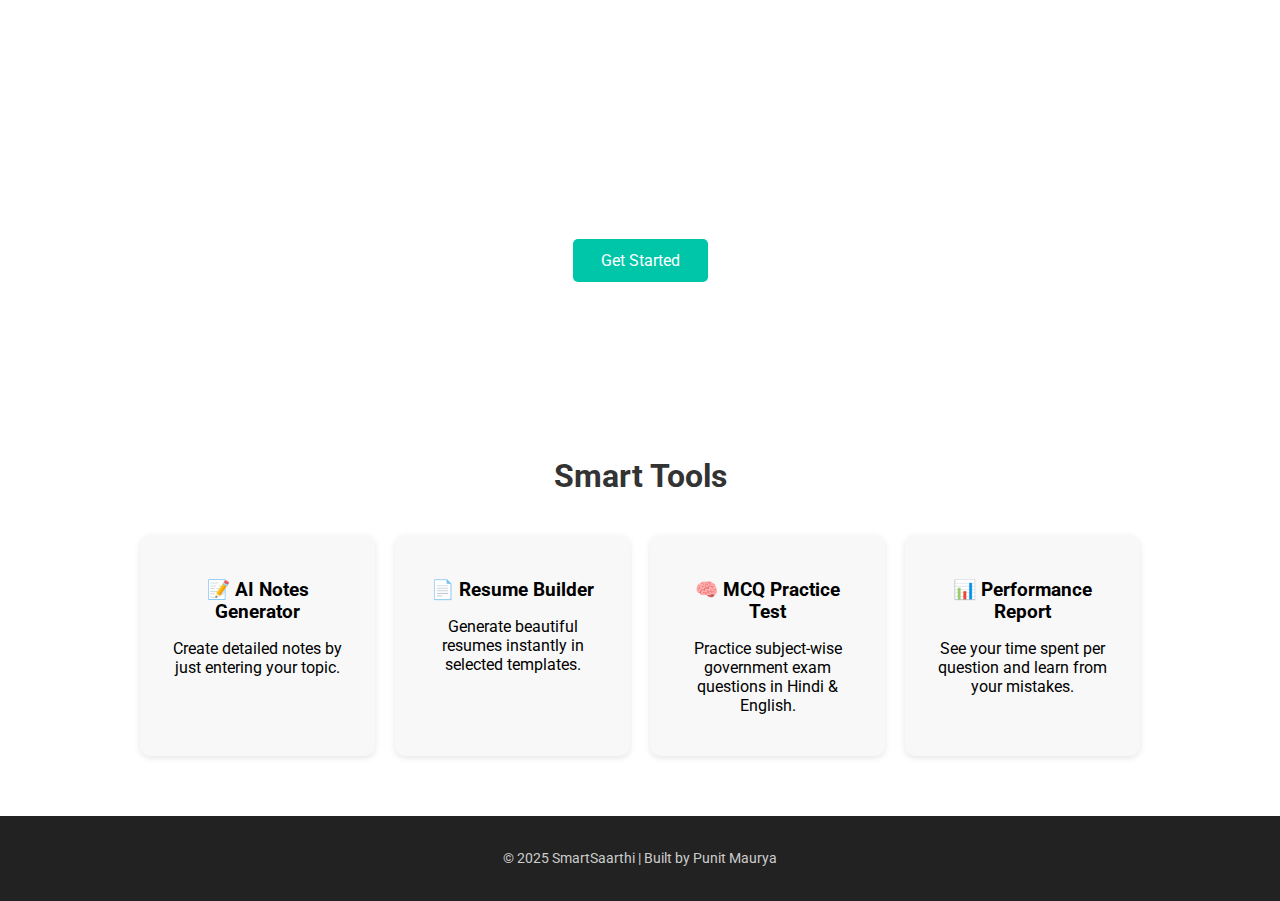
<file: index.html>
<!DOCTYPE html>
<html lang="en">
<head>
  <meta charset="UTF-8" />
  <meta name="viewport" content="width=device-width, initial-scale=1.0"/>
  <title>SmartSaarthi - Punit's Academy</title>
  <link href="https://fonts.googleapis.com/css2?family=Roboto:wght@300;400;700&display=swap" rel="stylesheet"/>
  <style>
    body {
      margin: 0;
      font-family: 'Roboto', sans-serif;
      background-color: #fff;
    }

    header {
      background: url('https://images.unsplash.com/photo-1606326608608-e6f5f574a2c0?auto=format&fit=crop&w=1350&q=80') no-repeat center center/cover;
      color: white;
      text-align: center;
      padding: 100px 20px;
    }

    header h1 {
      font-size: 3em;
      margin-bottom: 10px;
    }

    header p {
      font-size: 1.2em;
      margin-bottom: 20px;
    }

    .btn-primary {
      background-color: #00c6a9;
      color: white;
      padding: 12px 28px;
      font-size: 1em;
      border: none;
      border-radius: 5px;
      text-decoration: none;
      transition: background 0.3s;
    }

    .btn-primary:hover {
      background-color: #00a58a;
    }

    .section {
      padding: 60px 20px;
      text-align: center;
    }

    .section h2 {
      margin-bottom: 40px;
      font-size: 2em;
      color: #333;
    }

    .features {
      display: grid;
      grid-template-columns: repeat(auto-fit, minmax(220px, 1fr));
      gap: 20px;
      max-width: 1000px;
      margin: auto;
    }

    .feature-box {
      padding: 25px;
      background: #f8f8f8;
      border-radius: 10px;
      box-shadow: 0 2px 6px rgba(0, 0, 0, 0.1);
    }

    .feature-box h3 {
      margin-bottom: 10px;
    }

    footer {
      background-color: #222;
      color: #ccc;
      text-align: center;
      padding: 20px;
      font-size: 0.9em;
    }
  </style>
</head>
<body>

  <header>
    <h1>SmartSaarthi - Punit's Academy</h1>
    <p>Your AI-powered platform for Notes, Resume, and Exam Practice</p>
    <a href="#tools" class="btn-primary">Get Started</a>
  </header>

  <section class="section" id="tools">
    <h2>Smart Tools</h2>
    <div class="features">
      <div class="feature-box">
        <h3>📝 AI Notes Generator</h3>
        <p>Create detailed notes by just entering your topic.</p>
      </div>
      <div class="feature-box">
        <h3>📄 Resume Builder</h3>
        <p>Generate beautiful resumes instantly in selected templates.</p>
      </div>
      <div class="feature-box">
        <h3>🧠 MCQ Practice Test</h3>
        <p>Practice subject-wise government exam questions in Hindi & English.</p>
      </div>
      <div class="feature-box">
        <h3>📊 Performance Report</h3>
        <p>See your time spent per question and learn from your mistakes.</p>
      </div>
    </div>
  </section>

  <footer>
    <p>© 2025 SmartSaarthi | Built by Punit Maurya</p>
  </footer>

</body>
        </html>
</file>
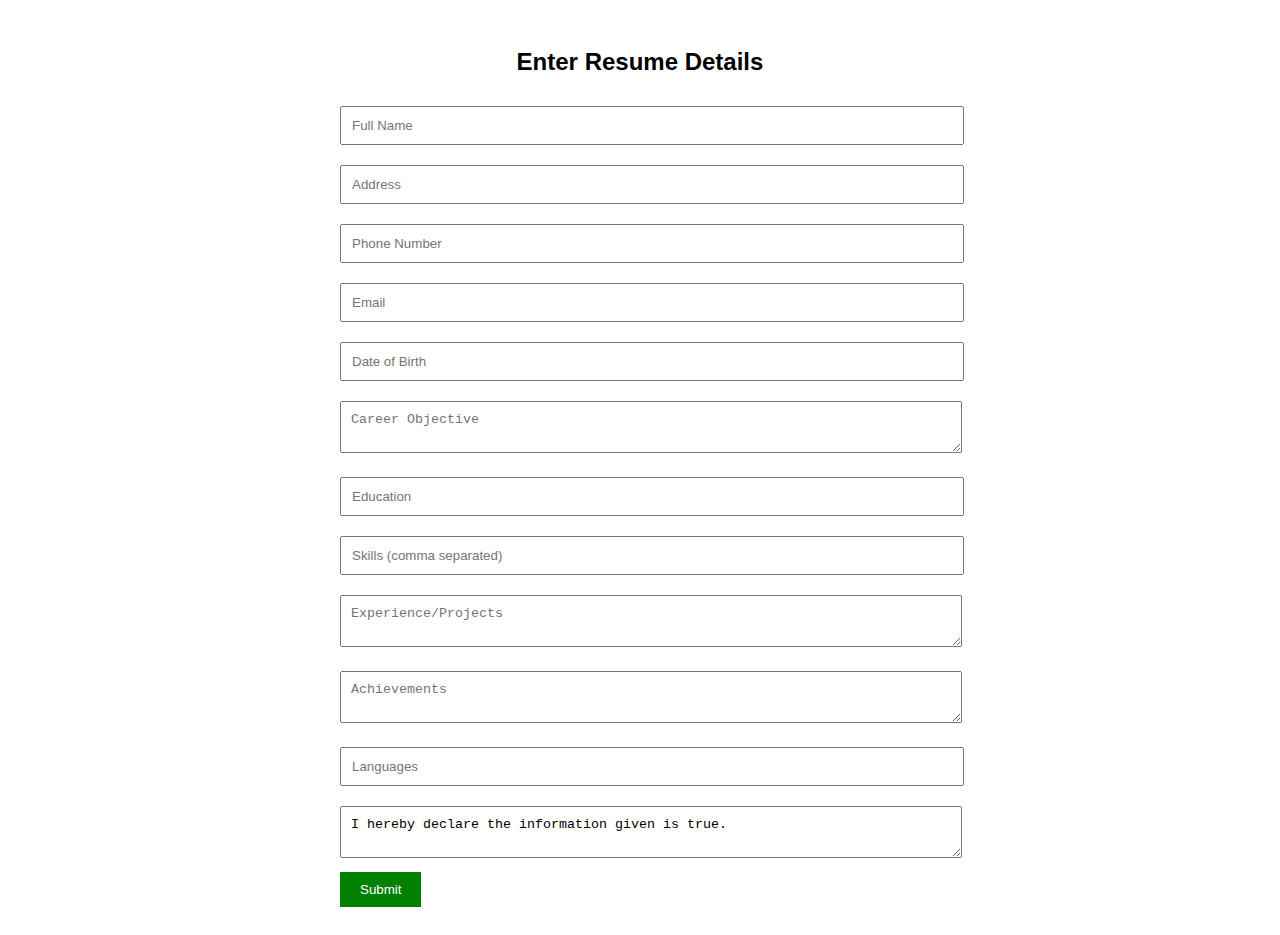
<file: form.html>
<!-- form.html -->
<!DOCTYPE html>
<html lang="en">
<head>
  <meta charset="UTF-8" /><meta name="viewport" content="width=device-width,initial-scale=1"/><title>Fill Resume Details</title>
  <style> body {font-family: Arial; padding:20px;} form {max-width:600px; margin:auto;} input, textarea {width:100%; padding:10px; margin:10px 0;} button{padding:10px 20px; background:green; color:white; border:none; cursor:pointer;} </style>
</head>
<body>
  <h2 style="text-align:center;">Enter Resume Details</h2>
  <form id="resForm">
    <input name="name" placeholder="Full Name" required>
    <input name="address" placeholder="Address" required>
    <input name="phone" placeholder="Phone Number" required>
    <input name="email" placeholder="Email">
    <input name="dob" placeholder="Date of Birth">
    <textarea name="summary" placeholder="Career Objective"></textarea>
    <input name="education" placeholder="Education">
    <input name="skills" placeholder="Skills (comma separated)">
    <textarea name="experience" placeholder="Experience/Projects"></textarea>
    <textarea name="achievements" placeholder="Achievements"></textarea>
    <input name="languages" placeholder="Languages">
    <textarea name="declaration">I hereby declare the information given is true.</textarea>
    <button type="submit">Submit</button>
  </form>
  <script>
    document.getElementById('resForm').addEventListener('submit', e => {
      e.preventDefault();
      const data = {};
      new FormData(e.target).forEach((v, k) => data[k] = v);
      data.template = localStorage.getItem('selectedTpl');
      localStorage.setItem('resumeInfo', JSON.stringify(data));
      window.location.href = 'resume.html';
    });
  </script>
</body>
</html>
</file>
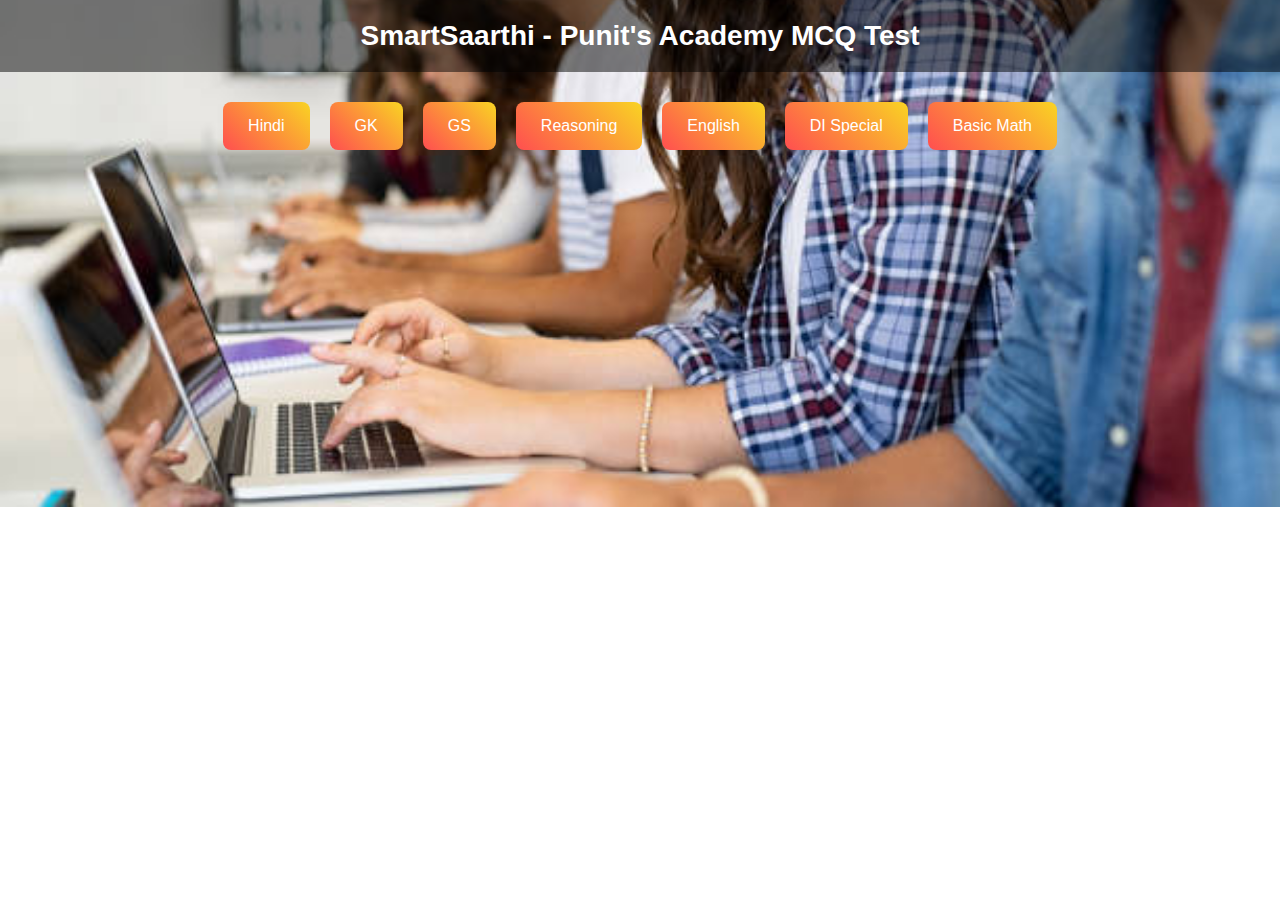
<file: mcq.html>
<!DOCTYPE html>
<html lang="en">
<head>
<meta charset="UTF-8" />
<meta name="viewport" content="width=device-width, initial-scale=1" />
<title>SmartSaarthi MCQ Test</title>
<style>
  body {
    font-family: Arial, sans-serif;
    margin: 0;
    background: url('background.jpg') no-repeat center center/cover;
    color: white;
    text-align: center;
  }
  header {
    background: rgba(0, 0, 0, 0.5);
    padding: 20px;
    font-size: 28px;
    font-weight: bold;
  }
  .subjects {
    display: flex;
    flex-wrap: wrap;
    justify-content: center;
    margin-top: 20px;
  }
  .subjects button {
    background: linear-gradient(45deg, #ff4e50, #f9d423);
    border: none;
    color: white;
    padding: 15px 25px;
    margin: 10px;
    font-size: 16px;
    border-radius: 8px;
    cursor: pointer;
    transition: 0.3s;
  }
  .subjects button:hover {
    transform: scale(1.1);
  }
  #quizContainer {
    max-width: 600px;
    margin: 30px auto;
    background: rgba(0, 0, 0, 0.7);
    padding: 20px;
    border-radius: 10px;
    display: none;
    text-align: left;
  }
  #questionText {
    font-size: 20px;
    margin-bottom: 15px;
    color: white;
  }
  #optionsContainer label {
    display: block;
    padding: 8px;
    margin: 5px 0;
    background: rgba(255, 255, 255, 0.1);
    border-radius: 5px;
    cursor: pointer;
    color: white;
  }
  .buttons {
    margin-top: 20px;
    text-align: center;
  }
  .buttons button {
    padding: 10px 20px;
    margin: 10px 15px;
    font-size: 16px;
    border: none;
    border-radius: 5px;
    cursor: pointer;
  }
  .prev-btn { background: #2196F3; color: white; }
  .next-btn { background: #4CAF50; color: white; }
  .finish-btn { background: #f44336; color: white; }
  .correct { background-color: green !important; }
  .incorrect { background-color: red !important; }
  #resultContainer {
    max-width: 600px;
    margin: 30px auto;
    background: rgba(0,0,0,0.7);
    padding: 20px;
    border-radius: 10px;
    color: white;
    text-align: left;
    display: none;
  }
</style>
</head>
<body>

<header>SmartSaarthi - Punit's Academy MCQ Test</header>

<div class="subjects" id="subjectsContainer">
  <button onclick="startQuiz('Hindi')">Hindi</button>
  <button onclick="startQuiz('GK')">GK</button>
  <button onclick="startQuiz('GS')">GS</button>
  <button onclick="startQuiz('Reasoning')">Reasoning</button>
  <button onclick="startQuiz('English')">English</button>
  <button onclick="startQuiz('DI Special')">DI Special</button>
  <button onclick="startQuiz('Basic Math')">Basic Math</button>
</div>

<div id="quizContainer">
  <div id="questionText"></div>
  <div id="optionsContainer"></div>
  <div class="buttons">
    <button class="prev-btn" onclick="prevQuestion()">Previous</button>
    <button class="next-btn" onclick="nextQuestion()">Next</button>
    <button class="finish-btn" onclick="finishQuiz()">Finish</button>
  </div>
</div>

<div id="resultContainer"></div>

<script>
  const questions = {
  "Hindi": [
    {q: "निम्नलिखित में से कौन-सा छंद सबसे छोटा माना जाता है?", options:["त्रिपदी", "दोहा", "चौपाई", "सर्ग"], answer: 1},
    {q: "कालिदास की रचना 'मेघदूत' में प्रमुख पात्र कौन है?", options:["कुमुद", "मेघदूत", "राजा रुद्रदमन", "सुदर्शन"], answer: 1},
    {q: "भक्ति काल के कवि तुलसीदास ने किस विषय पर लिखा है?", options:["रामायण", "महाभारत", "भगवद्गीता", "पुराण"], answer: 0},
    {q: "हिंदी भाषा किस भाषा परिवार से संबंधित है?", options:["द्रविड़", "इंडो-आर्यन", "तिब्बती-बर्मी", "उरालिक"], answer: 1},
    {q: "निम्नलिखित में से कौन-सा शब्द व्याकरण की दृष्टि से संधि विहीन है?", options:["राम + इन्द्र", "देव + उदय", "शनि + देव", "मस्त + भव"], answer: 3}
  ],
  "GK": [
    {q: "विन्ध्य पर्वत श्रृंखला भारत के किस भाग से होकर गुजरती है?", options:["उत्तर भारत", "दक्षिण भारत", "पूर्व भारत", "पश्चिम भारत"], answer: 0},
    {q: "भारत का सबसे बड़ा जलप्रपात कौन सा है?", options:["डूड्सन फॉल्स", "नीयाग्रा फॉल्स", "जलमगिरी फॉल्स", "तुंगभद्रा फॉल्स"], answer: 2},
    {q: "निम्नलिखित में से कौन सा ग्रह अपनी धुरी पर सबसे तेज गति करता है?", options:["पृथ्वी", "बुध", "बृहस्पति", "शुक्र"], answer: 2},
    {q: "संयुक्त राष्ट्र संघ का मुख्यालय कहाँ स्थित है?", options:["न्यूयॉर्क", "जिनेवा", "वाशिंगटन डीसी", "पेरिस"], answer: 0},
    {q: "भारत का राष्ट्रीय पशु कौन सा है?", options:["सिंह", "हाथी", "बाघ", "गैंडा"], answer: 2}
  ],
  "GS": [
    {q: "पृथ्वी का सबसे बड़ा महासागर कौन सा है?", options:["प्रशांत महासागर", "हिन्द महासागर", "अटलांटिक महासागर", "आर्कटिक महासागर"], answer: 0},
    {q: "भारत का स्वतंत्रता दिवस कब मनाया जाता है?", options:["15 अगस्त", "26 जनवरी", "2 अक्टूबर", "30 जनवरी"], answer: 0},
    {q: "सूर्य के सबसे निकट ग्रह कौन सा है?", options:["बुध", "शुक्र", "पृथ्वी", "मंगल"], answer: 0},
    {q: "मानव शरीर में रक्त का मुख्य घटक क्या है?", options:["प्लाज्मा", "सील", "एंटीबॉडी", "हार्मोन"], answer: 0},
    {q: "वायुमंडल में सबसे अधिक मात्रा में कौन सा गैस होता है?", options:["नाइट्रोजन", "ऑक्सीजन", "कार्बन डाइऑक्साइड", "हीलियम"], answer: 0}
  ],
  "Reasoning": [
    {q: "अगर A = 1, B = 2, C = 3,... तो CAT का मान क्या होगा?", options:["24", "19", "31", "23"], answer: 2},
    {q: "किस संख्या में 5 का 60% होगा?", options:["8", "10", "12", "15"], answer: 3},
    {q: "अगर 6 बच्चे 6 घंटे में 6 खिलौने बनाते हैं, तो 3 बच्चे कितने घंटे में 3 खिलौने बनाएंगे?", options:["3 घंटे", "6 घंटे", "9 घंटे", "12 घंटे"], answer: 1},
    {q: "निम्नलिखित में से कौन सा वर्ग संख्या है?", options:["49", "51", "63", "77"], answer: 0},
    {q: "अगर एक दिन में 8 घंटे काम होता है, तो 3 दिन में कितने घंटे काम होगा?", options:["24", "16", "20", "18"], answer: 0}
  ],
  "English": [
    {q: "Choose the correct synonym of 'Happy'.", options:["Sad", "Joyful", "Angry", "Tired"], answer: 1},
    {q: "Select the antonym of 'Increase'.", options:["Reduce", "Grow", "Raise", "Build"], answer: 0},
    {q: "Identify the adjective in the sentence: 'The sky is blue.'", options:["Sky", "Blue", "Is", "The"], answer: 1},
    {q: "Choose the correct past tense of 'Go'.", options:["Went", "Gone", "Go", "Goed"], answer: 0},
    {q: "Fill in the blank: She _____ to school every day.", options:["go", "goes", "gone", "going"], answer: 1}
  ],
  "DI Special": [
    {q: "एक बार में 5 लीटर पानी टंकी में डाला जाता है। यदि टंकी में 100 लीटर पानी भरना है, तो कितनी बार पानी डाला जाएगा?", options:["15", "20", "25", "30"], answer: 1},
    {q: "चारों तरफ़ 10 मीटर लंबा बाड़ा लगाने के लिए कुल कितनी लंबाई चाहिए?", options:["40 मीटर", "30 मीटर", "50 मीटर", "60 मीटर"], answer: 0},
    {q: "यदि एक व्यक्ति 3 किलोमीटर प्रति घंटा की गति से चलता है, तो वह 2 घंटे में कितनी दूरी तय करेगा?", options:["3 किलोमीटर", "5 किलोमीटर", "6 किलोमीटर", "9 किलोमीटर"], answer: 2},
    {q: "अगर एक कार 60 किलोमीटर प्रति घंटे की रफ्तार से चलती है, तो 3 घंटे में कितनी दूरी तय करेगी?", options:["120 किलोमीटर", "180 किलोमीटर", "200 किलोमीटर", "240 किलोमीटर"], answer: 1},
    {q: "एक दुकान में एक पेन की कीमत 10 रुपये है। 5 पेन की कीमत कितनी होगी?", options:["40 रुपये", "50 रुपये", "60 रुपये", "30 रुपये"], answer: 1}
  ],
  "Basic Math": [
    {q: "10 का वर्गमूल क्या है?", options:["3", "5", "10", "100"], answer: 1},
    {q: "5 + 7 = ?", options:["10", "11", "12", "13"], answer: 2},
    {q: "यदि 3x = 12, तो x = ?", options:["3", "4", "5", "6"], answer: 1},
    {q: "एक त्रिभुज के तीन कोणों का योग कितना होता है?", options:["90°", "180°", "270°", "360°"], answer: 1},
    {q: "12 ÷ 3 = ?", options:["3", "4", "5", "6"], answer: 1}
  ]
};
  const questions = {
    "Hindi": [
      {q: "निम्नलिखित में से कौन-सा छंद सबसे छोटा माना जाता है?", options:["त्रिपदी", "दोहा", "चौपाई", "सर्ग"], answer: 1},
      {q: "कालिदास की रचना 'मेघदूत' में प्रमुख पात्र कौन है?", options:["कुमुद", "मेघदूत", "राजा रुद्रदमन", "सुदर्शन"], answer: 1},
      {q: "भक्ति काल के कवि तुलसीदास ने किस विषय पर लिखा है?", options:["रामायण", "महाभारत", "भगवद्गीता", "पुराण"], answer: 0},
      {q: "हिंदी भाषा किस भाषा परिवार से संबंधित है?", options:["द्रविड़", "इंडो-आर्यन", "तिब्बती-बर्मी", "उरालिक"], answer: 1},
      {q: "निम्नलिखित में से कौन-सा शब्द व्याकरण की दृष्टि से संधि विहीन है?", options:["राम + इन्द्र", "देव + उदय", "शनि + देव", "मस्त + भव"], answer: 3}
    ],
    "GK": [
      {q: "विन्ध्य पर्वत श्रृंखला भारत के किस भाग से होकर गुजरती है?", options:["उत्तर भारत", "दक्षिण भारत", "पूर्व भारत", "पश्चिम भारत"], answer: 0},
      {q: "भारत का सबसे बड़ा जलप्रपात कौन सा है?", options:["डूड्सन फॉल्स", "नीयाग्रा फॉल्स", "जलमगिरी फॉल्स", "तुंगभद्रा फॉल्स"], answer: 2},
      {q: "निम्नलिखित में से कौन सा ग्रह अपनी धुरी पर सबसे तेज गति करता है?", options:["पृथ्वी", "बुध", "बृहस्पति", "शुक्र"], answer: 2},
      {q: "संयुक्त राष्ट्र संघ का मुख्यालय कहाँ स्थित है?", options:["न्यूयॉर्क", "जिनेवा", "वाशिंगटन डीसी", "पेरिस"], answer: 0},
      {q: "भारत का राष्ट्रीय पशु कौन सा है?", options:["सिंह", "हाथी", "बाघ", "गैंडा"], answer: 2}
    ],
    "GS": [
      {q: "पृथ्वी का सबसे बड़ा महासागर कौन सा है?", options:["प्रशांत महासागर", "हिन्द महासागर", "अटलांटिक महासागर", "आर्कटिक महासागर"], answer: 0},
      {q: "भारत का स्वतंत्रता दिवस कब मनाया जाता है?", options:["15 अगस्त", "26 जनवरी", "2 अक्टूबर", "30 जनवरी"], answer: 0},
      {q: "सूर्य के सबसे निकट ग्रह कौन सा है?", options:["बुध", "शुक्र", "पृथ्वी", "मंगल"], answer: 0},
      {q: "मानव शरीर में रक्त का मुख्य घटक क्या है?", options:["प्लाज्मा", "सील", "एंटीबॉडी", "हार्मोन"], answer: 0},
      {q: "वायुमंडल में सबसे अधिक मात्रा में कौन सा गैस होता है?", options:["नाइट्रोजन", "ऑक्सीजन", "कार्बन डाइऑक्साइड", "हीलियम"], answer: 0}
    ],
    "Reasoning": [
      {q: "अगर A = 1, B = 2, C = 3,... तो CAT का मान क्या होगा?", options:["24", "19", "31", "23"], answer: 2},
      {q: "किस संख्या में 5 का 60% होगा?", options:["8", "10", "12", "15"], answer: 3},
      {q: "अगर 6 बच्चे 6 घंटे में 6 खिलौने बनाते हैं, तो 3 बच्चे कितने घंटे में 3 खिलौने बनाएंगे?", options:["3 घंटे", "6 घंटे", "9 घंटे", "12 घंटे"], answer: 1},
      {q: "निम्नलिखित में से कौन सा वर्ग संख्या है?", options:["49", "51", "63", "77"], answer: 0},
      {q: "अगर एक दिन में 8 घंटे काम होता है, तो 3 दिन में कितने घंटे काम होगा?", options:["24", "16", "20", "18"], answer: 0}
    ],
    "English": [
      {q: "Choose the correct synonym of 'Happy'.", options:["Sad", "Joyful", "Angry", "Tired"], answer: 1},
      {q: "Select the antonym of 'Increase'.", options:["Reduce", "Grow", "Raise", "Build"], answer: 0},
      {q: "Identify the adjective in the sentence: 'The sky is blue.'", options:["Sky", "Blue", "Is", "The"], answer: 1},
      {q: "Choose the correct past tense of 'Go'.", options:["Went", "Gone", "Go", "Goed"], answer: 0},
      {q: "Fill in the blank: She _____ to school every day.", options:["go", "goes", "gone", "going"], answer: 1}
    ],
    "DI Special": [
      {q: "एक बार में 5 लीटर पानी टंकी में डाला जाता है। यदि टंकी में 100 लीटर पानी भरना है, तो कितनी बार पानी डाला जाएगा?", options:["15", "20", "25", "30"], answer: 1},
      {q: "चारों तरफ़ 10 मीटर लंबा बाड़ा लगाने के लिए कुल कितनी लंबाई चाहिए?", options:["40 मीटर", "30 मीटर", "50 मीटर", "60 मीटर"], answer: 0},
      {q: "यदि एक व्यक्ति 3 किलोमीटर प्रति घंटा की गति से चलता है, तो वह 2 घंटे में कितनी दूरी तय करेगा?", options:["3 किलोमीटर", "5 किलोमीटर", "6 किलोमीटर", "9 किलोमीटर"], answer: 2},
      {q: "अगर एक कार 60 किलोमीटर प्रति घंटे की रफ्तार से चलती है, तो 3 घंटे में कितनी दूरी तय करेगी?", options:["120 किलोमीटर", "180 किलोमीटर", "200 किलोमीटर", "240 किलोमीटर"], answer: 1},
      {q: "एक दुकान में एक पेन की कीमत 10 रुपये है। 5 पेन की कीमत कितनी होगी?", options:["40 रुपये", "50 रुपये", "60 रुपये", "30 रुपये"], answer: 1}
    ],
    "Basic Math": [
      {q: "10 का वर्गमूल क्या है?", options:["3", "5", "10", "100"], answer: 1},
      {q: "5 + 7 = ?", options:["10", "11", "12", "13"], answer: 2},
      {q: "यदि 3x = 12, तो x = ?", options:["3", "4", "5", "6"], answer: 1},
      {q: "एक त्रिभुज के तीन कोणों का योग कितना होता है?", options:["90°", "180°", "270°", "360°"], answer: 1},
      {q: "12 ÷ 3 = ?", options:["3", "4", "5", "6"], answer: 1}
    ]
  };

  let currentSubject = null;
  let currentIndex = 0;
  let userAnswers = [];

  function startQuiz(subject) {
    currentSubject = subject;
    currentIndex = 0;
    userAnswers = new Array(questions[subject].length).fill(null);
    document.getElementById('subjectsContainer').style.display = 'none';
    document.getElementById('quizContainer').style.display = 'block';
    document.getElementById('resultContainer').style.display = 'none';
    showQuestion();
  }

  function showQuestion() {
    const questionObj = questions[currentSubject][currentIndex];
    document.getElementById('questionText').textContent = `Q${currentIndex+1}. ${questionObj.q}`;
    const optionsDiv = document.getElementById('optionsContainer');
    optionsDiv.innerHTML = '';
    questionObj.options.forEach((opt, idx) => {
      const optionId = `option${idx}`;
      const label = document.createElement('label');
      label.htmlFor = optionId;
      label.textContent = opt;
      const input = document.createElement('input');
      input.type = 'radio';
      input.name = 'option';
      input.id = optionId;
      input.value = idx;
      if (userAnswers[currentIndex] === idx) input.checked = true;
      input.onchange = () => { userAnswers[currentIndex] = idx; };
      label.prepend(input);
      optionsDiv.appendChild(label);
    });

    // Button disable/enable logic
    document.querySelector('.prev-btn').disabled = currentIndex === 0;
    document.querySelector('.next-btn').disabled = currentIndex === questions[currentSubject].length - 1;
  }

  function nextQuestion() {
    if (currentIndex < questions[currentSubject].length - 1) {
      currentIndex++;
      showQuestion();
    }
  }

  function prevQuestion() {
    if (currentIndex > 0) {
      currentIndex--;
      showQuestion();
    }
  }

  function finishQuiz() {
    let score = 0;
    const total = questions[currentSubject].length;
    for (let i=0; i<total; i++) {
      if(userAnswers[i] === questions[currentSubject][i].answer) score++;
    }
    document.getElementById('quizContainer').style.display = 'none';
    const resultDiv = document.getElementById('resultContainer');
    resultDiv.style.display = 'block';
    let resultHTML = `<h2>Your Score: ${score} / ${total}</h2>`;
    resultHTML += '<h3>Review:</h3>';
    for (let i=0; i<total; i++) {
      const q = questions[currentSubject][i];
      resultHTML += `<div class="question">Q${i+1}. ${q.q}</div><div class="options">`;
      q.options.forEach((opt, idx) => {
        if(idx === q.answer){
          resultHTML += `<div style="background-color:#2ecc71; color:white; padding:5px; margin:3px; border-radius:4px;">Correct: ${opt}</div>`;
        } else if(idx === userAnswers[i]) {
          resultHTML += `<div style="background-color:#e74c3c; color:white; padding:5px; margin:3px; border-radius:4px;">Your Answer: ${opt}</div>`;
        }
      });
      resultHTML += '</div><hr>';
    }
    resultDiv.innerHTML = resultHTML;
  }
</script>

</body>
  </html>
</file>
